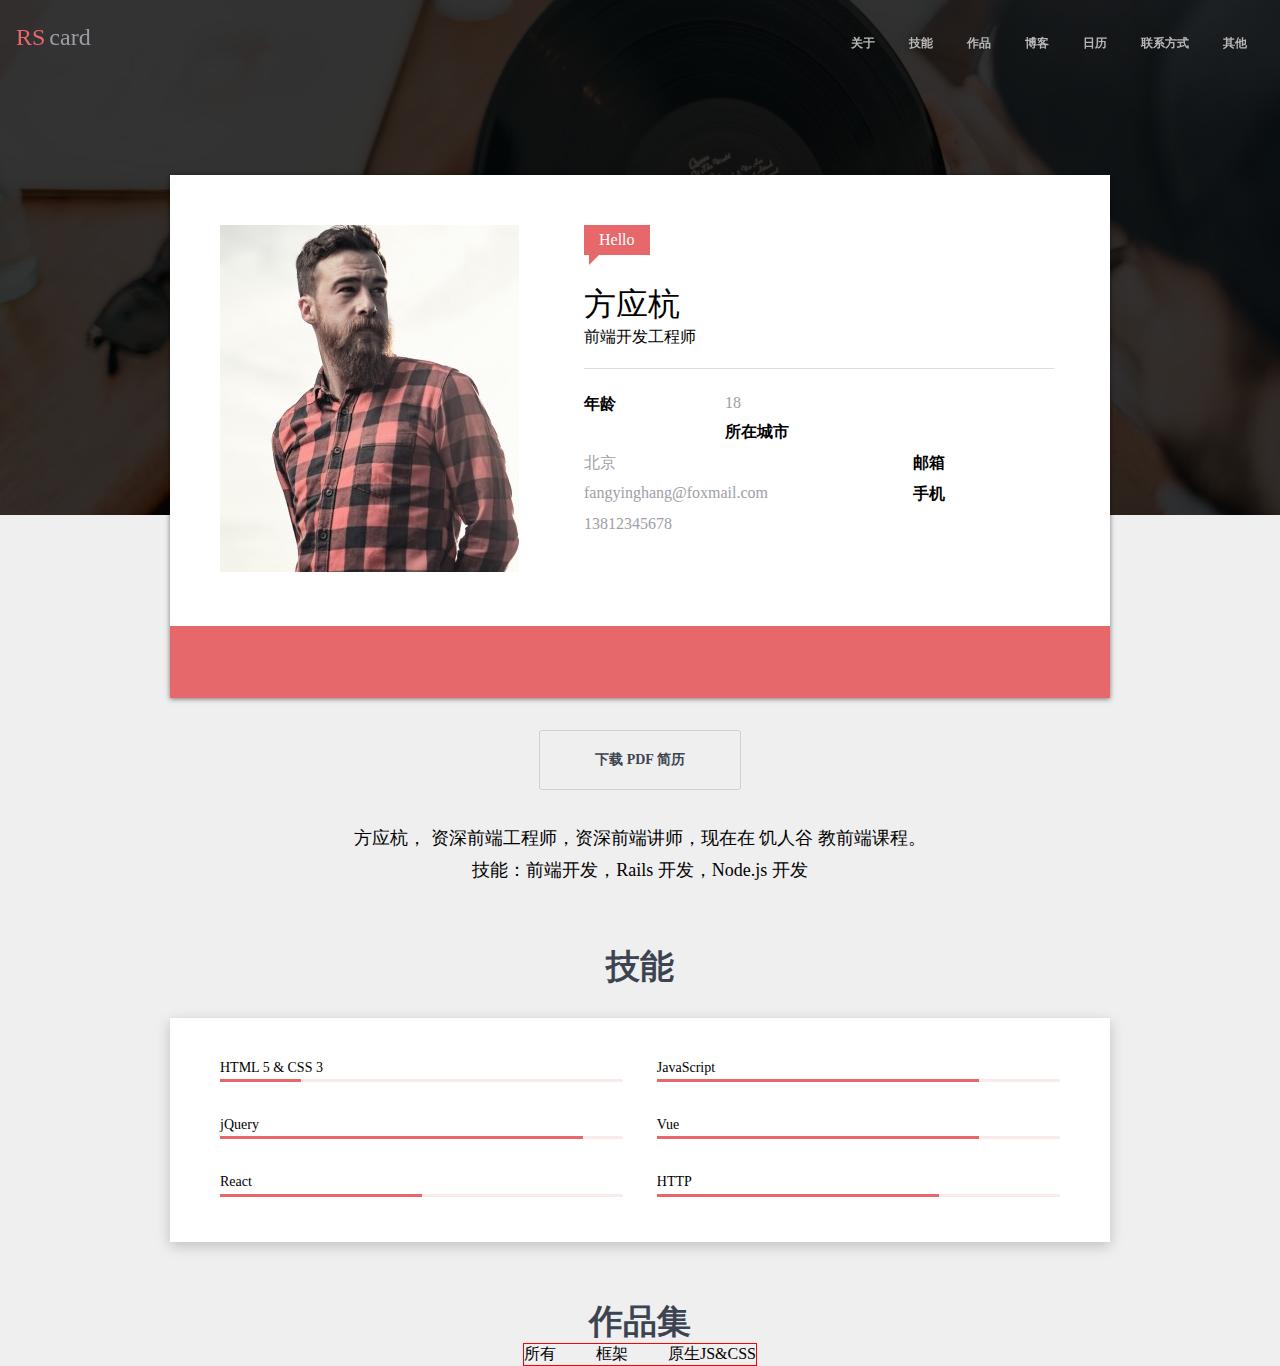
<file: index.html>
<!DOCTYPE html>
<html>

<head>
    <title>方方的个人简历</title>
    <link rel="stylesheet" href="./style.css">
    <script src="//at.alicdn.com/t/font_1223466_bbbh0v05e9w.js
  "></script>
    <style type="text/css">
        .icon {
            width: 1em;
            height: 1em;
            vertical-align: -0.15em;
            fill: currentColor;
            overflow: hidden;
        }
    </style>
</head>

<body>
    <div class="topNavBar">
        <div class="topNavBar-inner clearfix">
            <a class="logo" href="#" alt="logo" style="float: left; ">
                <span class="rs">RS</span><span class="card">card</span>
            </a>
            <nav style="float: right;">
                <ul class="clearfix">
                    <li><a href="#">关于</a></li>
                    <li><a href="#">技能</a></li>
                    <li><a href="#">作品</a></li>
                    <li><a href="#">博客</a></li>
                    <li><a href="#">日历</a></li>
                    <li><a href="#">联系方式</a></li>
                    <li><a href="#">其他</a></li>
                </ul>
            </nav>
        </div>
    </div>
    <div class="banner">
        <div class="mask"></div>
    </div>
    <main>
        <div class="userCard">
            <div class="pictureAndText clearfix">
                <div class="picture">
                    <img src="./img/avatar.jpg" alt="头像">
                </div>
                <div class="text">
                    <span class="welcome">Hello
                        <span class="triangle"></span>
                    </span>
                    <h1>方应杭</h1>
                    <p>前端开发工程师</p>
                    <hr>
                    <dl>
                        <dt>年龄</dt>
                        <dd>18</dd>
                        <dt>所在城市</dt>
                        <dd>北京</dd>
                        <dt>邮箱</dt>
                        <dd>fangyinghang@foxmail.com</dd>
                        <dt>手机</dt>
                        <dd>13812345678</dd>
                    </dl>
                </div>
            </div>
            <footer class="media">
                <a href="#">
                    <svg class="icon" aria-hidden="true">
                        <use xlink:href="#icon-github"></use>
                    </svg>
                </a>
                <a href="#">
                    <svg class="icon" aria-hidden="true">
                        <use xlink:href="#icon-weibo"></use>
                    </svg>
                </a>
                <a href="#">
                    <svg class="icon" aria-hidden="true">
                        <use xlink:href="#icon-twitter"></use>
                    </svg>
                </a>
            </footer>
        </div>
        <p class="downloadResume-Wrapper">
            <a class="downloadResume" href="./resume.pdf" target="_blank" download>下载 PDF 简历</a>
        </p>

        <p class="selfIntroduction">
            方应杭， 资深前端工程师，资深前端讲师，现在在 饥人谷 教前端课程。<br> 技能：前端开发，Rails 开发，Node.js 开发
        </p>

    </main>
    <section class="skills">
        <h2>技能</h2>
        <ol class="clearfix">
            <li>
                <h3>
                    HTML 5 &amp; CSS 3
                </h3>
                <div class="progressBar">
                    <div class="progress" style="width: 20%;"></div>
                </div>
            </li>
            <li>
                <h3>
                    JavaScript
                </h3>
                <div class="progressBar">
                    <div class="progress" style="width: 80%;"></div>
                </div>
            </li>
            <li>
                <h3>
                    jQuery
                </h3>
                <div class="progressBar">
                    <div class="progress" style="width: 90%;"></div>
                </div>
            </li>
            <li>
                <h3>
                    Vue
                </h3>
                <div class="progressBar">
                    <div class="progress" style="width: 80%;"></div>
                </div>
            </li>
            <li>
                <h3>
                    React
                </h3>
                <div class="progressBar">
                    <div class="progress" style="width: 50%;"></div>
                </div>
            </li>
            <li>
                <h3>
                    HTTP
                </h3>
                <div class="progressBar">
                    <div class="progress" style="width: 70%;"></div>
                </div>
            </li>
        </ol>
    </section>
    <section class="portfolio">
        <h2>作品集</h2>
        <nav>
            <ol class="clearfix">
                <li>所有</li>
                <li>框架</li>
                <li>原生JS&amp;CSS</li>
            </ol>
        </nav>

        <div class="jobs">
            <div class="big"></div>
            <div class="small"></div>
            <div class="small"></div>
        </div>

    </section>
</body>

</html>
</file>
<file: style.css>
* {
    margin: 0;
    padding: 0;
}

body {
    margin: 0;
    background: #EFEFEF;
}

a {
    color: inherit;
    text-decoration: none;
}

hr {
    height: 0;
    border: none;
    border-top: 1px solid #DEDEDE;
}

ul,
ol {
    list-style: none;
}

h1,
h2,
h3,
h4,
h5,
h6 {
    font-weight: normal;
}

.clearfix::after {
    content: '';
    display: block;
    clear: both;
}

.topNavBar {
    margin: 20px 0;
    position: fixed;
    top: 0;
    left: 0;
    width: 100%;
}

.topNavBar-inner {
    padding: 0 16px;
}

.topNavBar nav {
    padding-top: 7px;
}

.topNavBar nav>ul {
    list-style: none;
    margin: 0;
    padding: 0;
}

.topNavBar nav>ul>li {
    float: left;
    margin-left: 17px;
    margin-right: 17px;
}

.topNavBar nav>ul>li>a {
    font-size: 12px;
    color: #b7b7b7;
    text-decoration: none;
    font-weight: bold;
    border-bottom: 3px solid transparent;
    border-top: 3px solid transparent;
    display: block;
    padding: 5px 0;
}

.topNavBar nav>ul>li>a:hover {
    border-bottom: 3px solid #e06567;
}

.topNavBar .logo {
    font-size: 24px;
    font-family: "Arial Black";
    padding-top: 4px;
    padding-bottom: 3px;
}

.topNavBar .logo .rs {
    margin-right: 4px;
    color: #e6686a;
}

.topNavBar .logo .card {
    color: #9a9da2;
}

.banner {
    height: 515px;
    background-image: url(./img/rs-cover.jpg);
    background-position: center center;
    background-size: cover;
}

.banner .mask {
    height: 515px;
    background: rgba(0, 0, 0, 0.8);
}

.userCard {
    max-width: 940px;
    margin: 0 auto;
    background-color: #fff;
    box-shadow: 0px 1px 5px 0px rgba(0, 0, 0, 0.5)
}

.userCard .welcome {
    position: relative;
    background-color: #E6686A;
    color: white;
    display: inline-block;
    padding: 4px 15px;
    line-height: 22px;
    margin-bottom: 10px;
}

.userCard .triangle {
    display: block;
    position: absolute;
    width: 0px;
    border: 10px solid transparent;
    border-left-color: #E6686A;
    /* border-left-color: #000; */
    border-top-width: 0px;
    border-right-width: 0px;
    left: 5px;
    top: 100%;
}

.userCard .pictureAndText .picture {
    float: left;
}

.userCard .pictureAndText .text {
    float: left;
    margin-left: 65px;
    width: 470px;
}

.userCard .pictureAndText {
    padding: 50px;
}

.userCard .pictureAndText .text hr {
    margin: 20px 0;
}

.userCard .pictureAndText .text h1 {
    margin-top: 18px;
}

.userCard dl dt,
.userCard dl dd {
    float: left;
    padding: 5px 0;
}

.userCard dl dt {
    width: 30%;
    font-weight: bold;
}

.userCard dl dd {
    width: 70%;
    color: #9da0a7;
}

.userCard footer.media {
    background: #E6686A;
    text-align: center;
}

.userCard footer a {
    display: inline-block;
    border-radius: 50%;
    width: 40px;
    line-height: 30px;
    padding: 5px 0;
    margin: 16px;
}

.userCard footer a:hover {
    background: #cf5d5f;
}

.userCard svg {
    width: 30px;
    height: 30px;
    fill: white;
    vertical-align: top;
}

body>main {
    margin-top: -340px;
}

body>main>.downloadResume-Wrapper {
    text-align: center;
}

body>main .downloadResume {
    font-size: 14px;
    line-height: 16px;
    padding: 21px 55px;
    border: 1px solid #CDCFD1;
    display: inline-block;
    background: #EFEFEF;
    border-radius: 3px;
    font-weight: bold;
    color: #3D4451;
    margin: 32px 0;
    transition: box-shadow 0.2s;
}

body>main .downloadResume:hover {
    box-shadow: 0px 4px 13px 0px rgba(0, 0, 0, 0.2);
}

body>main>.selfIntroduction {
    max-width: 940px;
    margin: 0 auto;
    text-align: center;
    font-family: kai;
    line-height: 1.8;
    font-size: 18px;
}

section.portfolio,
section.skills {
    max-width: 940px;
    margin: 0 auto;
    margin-top: 60px;
}

section.portfolio>h2,
section.skills>h2 {
    text-align: center;
    color: #3d4451;
    font-size: 34px;
    line-height: 1.2;
    font-weight: 600;
}

section.skills h3 {
    font-size: 14px;
    line-height: 1.1;
    padding-right: 40px;
}

section.skills ol {
    background: #FFF;
    box-shadow: 0px 4px 13px 0px rgba(0, 0, 0, 0.2);
    padding: 42px 50px 10px;
    margin-top: 30px;
}

section.skills ol>li {
    float: left;
    width: 48%;
    /* padding-right: 30px; */
    box-sizing: border-box;
    /* border: 1px solid red; */
}

section.skills ol>li:nth-child(even) {
    float: right;
}

section.skills .progressBar {
    height: 3px;
    background: #FAEAEA;
    border-radius: 2px;
    margin: 4px 0 35px;
}

section.skills .progressBar>.progress {
    height: 100%;
    width: 70%;
    background: #E6686A;
}

section.portfolio nav {
    text-align: center;
}

section.portfolio ol {
    margin: 0 auto;
    border: 1px solid red;
    display: inline-block;
    vertical-align: top;
}

section.portfolio ol>li {
    float: left;
    margin-left: 40px;
}

section.portfolio ol>li:nth-child(1) {
    margin-left: 0;
}
</file>
